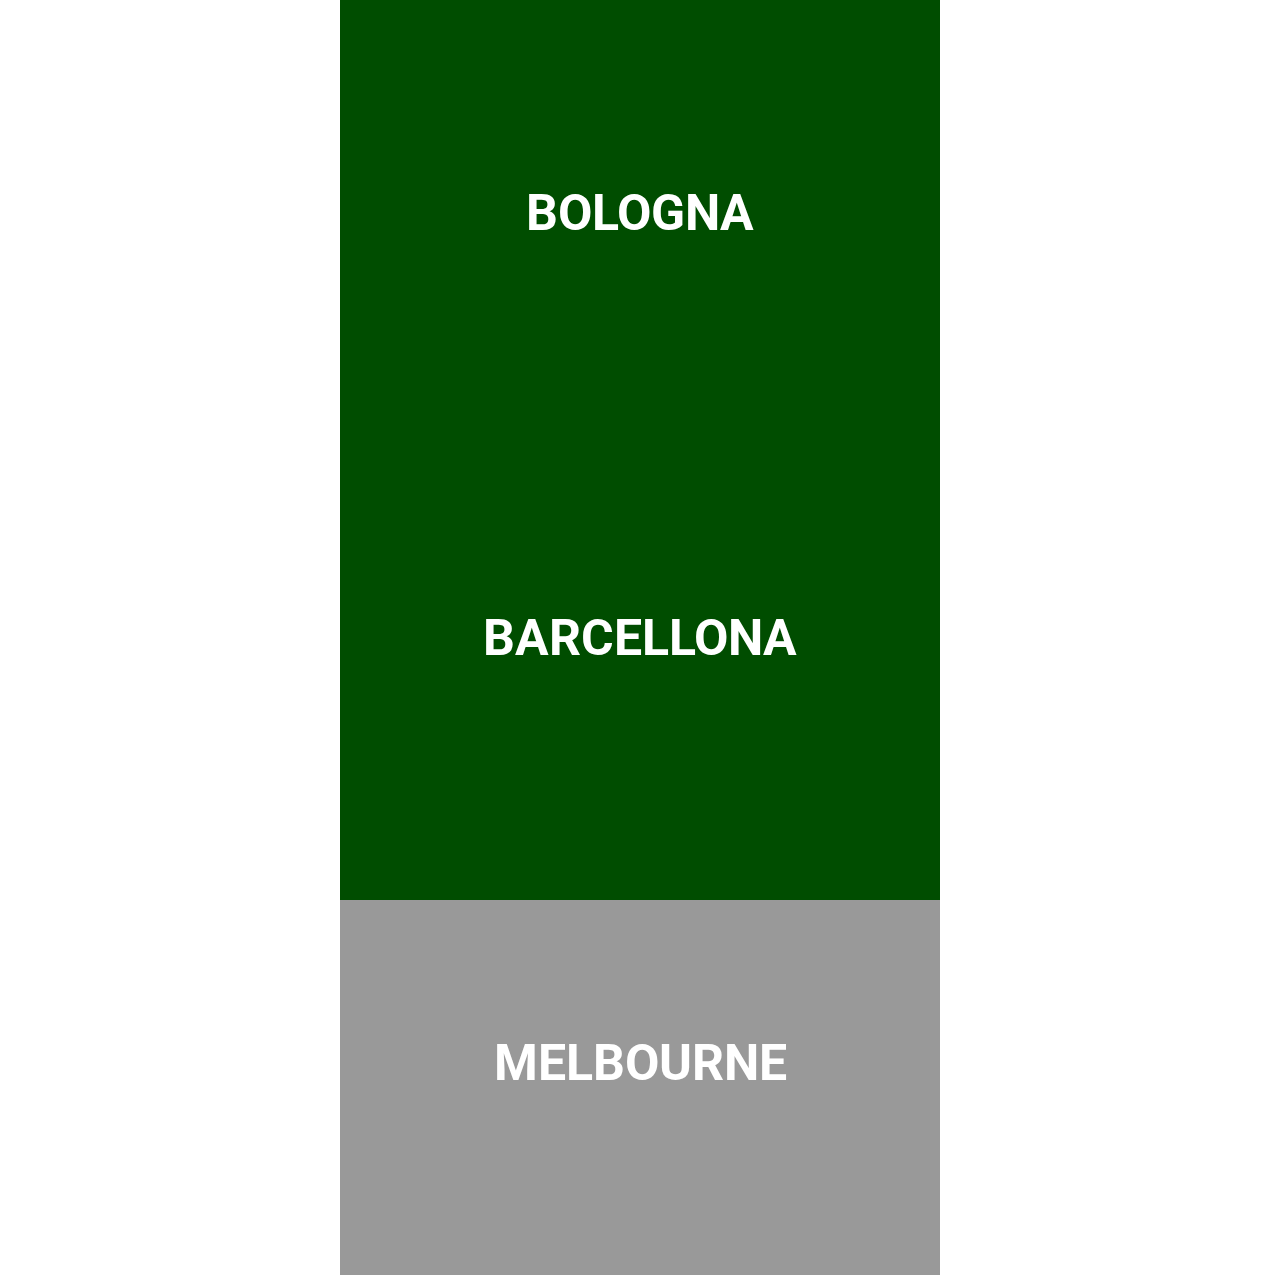
<file: index.html>
<!DOCTYPE html>
<html lang="en" dir="ltr">
  <head>
    <meta charset="utf-8">
    <title>AirBnB</title>
    <link rel="stylesheet" href="css/style.css">
    <link href="https://fonts.googleapis.com/css2?family=Roboto:wght@400;700&display=swap" rel="stylesheet">
  </head>
  <body>

    <!-- cities container -->

    <div class="container">

      <!-- city 1 -->

      <div id="bologna" class="city">
        <div class="layover">
          <h2>BOLOGNA</h2>
        </div>
      </div>

      <!-- / city 1 -->

      <!-- city 2 -->

      <div id="barcellona" class="city">
        <div class="layover">
          <h2>BARCELLONA</h2>
        </div>
      </div>

      <!-- / city 2 -->

      <!-- city 3 -->

      <div id="melbourne" class="city">
        <div class="layover">
          <h2>MELBOURNE</h2>
        </div>
      </div>

      <!-- / city 3 -->

    </div>

    <!-- / cities container -->

  </body>
</html>
</file>
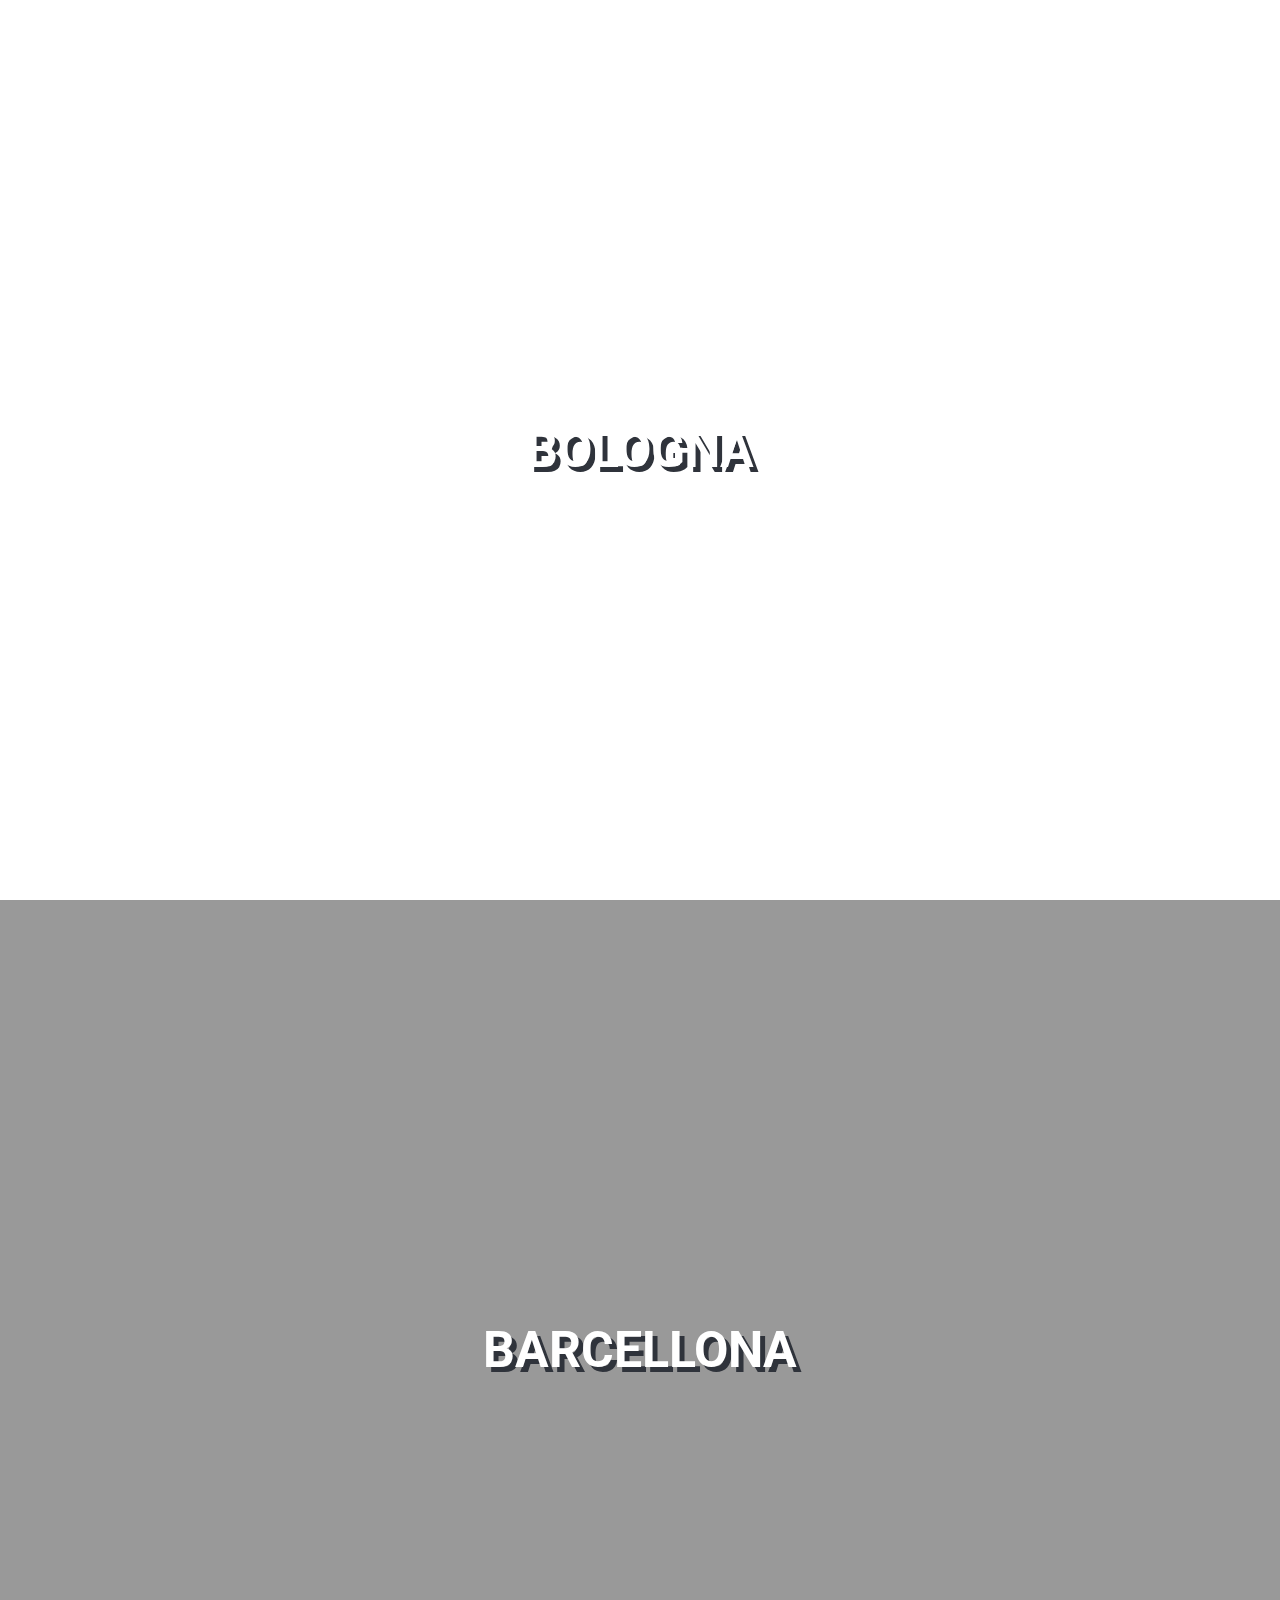
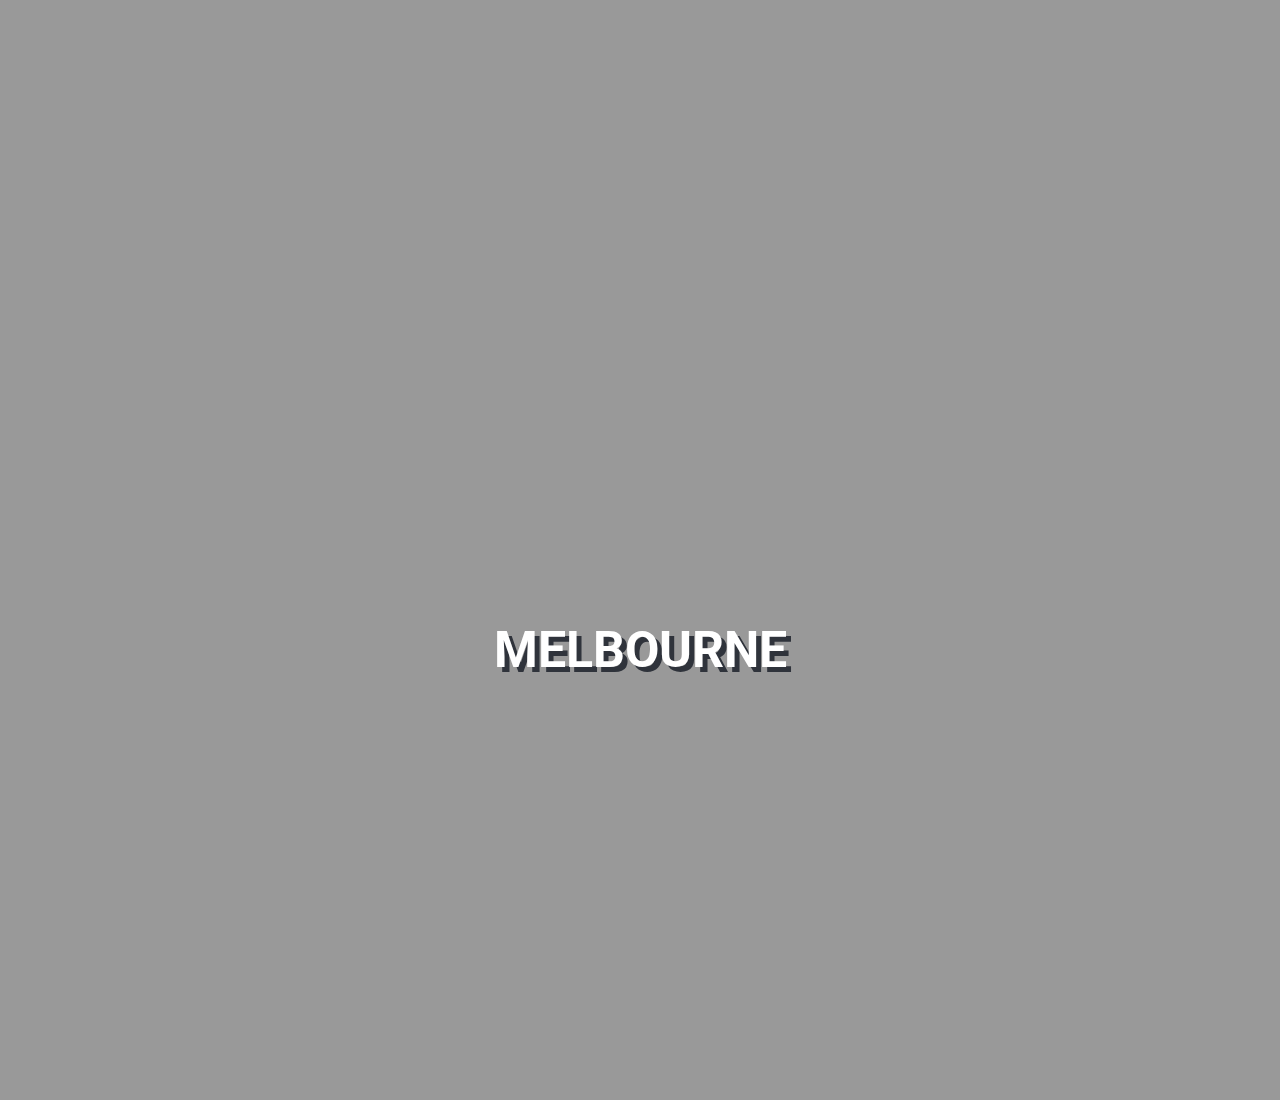
<file: index-2.html>
<!DOCTYPE html>
<html lang="en" dir="ltr">
  <head>
    <meta charset="utf-8">
    <title>AirBnB</title>
    <link rel="stylesheet" href="css/style-2.css">
    <link href="https://fonts.googleapis.com/css2?family=Roboto:wght@400;700&display=swap" rel="stylesheet">
  </head>
  <body>

    <!-- cities container -->

    <div class="container">

      <!-- city 1 -->

      <div id="bologna" class="city">
        <div class="layover">
          <h2>BOLOGNA</h2>
        </div>
      </div>

      <!-- / city 1 -->

      <!-- city 2 -->

      <div id="barcellona" class="city">
        <div class="layover">
          <h2>BARCELLONA</h2>
        </div>
      </div>

      <!-- / city 2 -->

      <!-- city 3 -->

      <div id="melbourne" class="city">
        <div class="layover">
          <h2>MELBOURNE</h2>
        </div>
      </div>

      <!-- / city 3 -->

    </div>

    <!-- / cities container -->

  </body>
</html>
</file>
<file: css/style.css>
* {
  margin: 0;
  padding: 0;
  box-sizing: border-box;
}

body {
  font-family: 'Roboto', sans-serif;
}

.container {
  width: 600px;
  height: 900px;
  background-color: green;
  margin: auto;
}

.container .city {
  width: 100%;
  height: 425px;
  /* background-color: red;
  border: 2px solid black; */
  position: relative;
}

#bologna {
  background-image: url(https://www.suiteweb.it/datastore/uploads/572/900_0/14939804549e095fde865a4e76abe02476f5787ecb.jpg);
}

#barcellona {
  background-image: url(https://cdn-media.italiani.it/site-barcellona/2018/05/cinque-motivi-per-vivere-a-barcellona-4-1000x600.jpg);
  background-position: right;
}

#melbourne {
  background-image: url(https://www.jacobs.com/sites/default/files/styles/1070xh/public/2019-10/Melbourne_HERO.jpg?itok=DHooW7aC);
  background-position: bottom

}

.city .layover {
  width: 100%;
  height: 100%;
  background-color: rgba(0, 0, 0, 0.4);
}

.city:hover .layover {
  background-color: rgba(0, 0, 0, 0);
}

h2 {
  font-size: 50px;
  color: white;
  position: absolute;
  left: 50%;
  top: 50%;
  transform: translate(-50%, -50%);
}
</file>
<file: css/style-2.css>
* {
  margin: 0;
  padding: 0;
  box-sizing: border-box;
}

body {
  font-family: 'Roboto', sans-serif;
}

.container .city {
  width: 100%;
  height: 100vh;
  background-size: cover;
  position: relative;
}

#bologna {
  background-image: url(https://www.suiteweb.it/datastore/uploads/572/900_0/14939804549e095fde865a4e76abe02476f5787ecb.jpg);
  background-position: bottom;
}

#barcellona {
  background-image: url(https://cdn-media.italiani.it/site-barcellona/2018/05/cinque-motivi-per-vivere-a-barcellona-4-1000x600.jpg);
  background-position: right;
}

#melbourne {
  background-image: url(https://www.jacobs.com/sites/default/files/styles/1070xh/public/2019-10/Melbourne_HERO.jpg?itok=DHooW7aC);
  background-position: bottom

}

.city .layover {
  width: 100%;
  height: 100%;
  background-color: rgba(0, 0, 0, 0.4);

}

.city:hover .layover {
  background-color: rgba(0, 0, 0, 0);
}

h2 {
  font-size: 50px;
  color: white;
  text-shadow: 5px 5px rgb(47, 51, 59);
  position: absolute;
  left: 50%;
  top: 50%;
  transform: translate(-50%, -50%);
}
</file>
